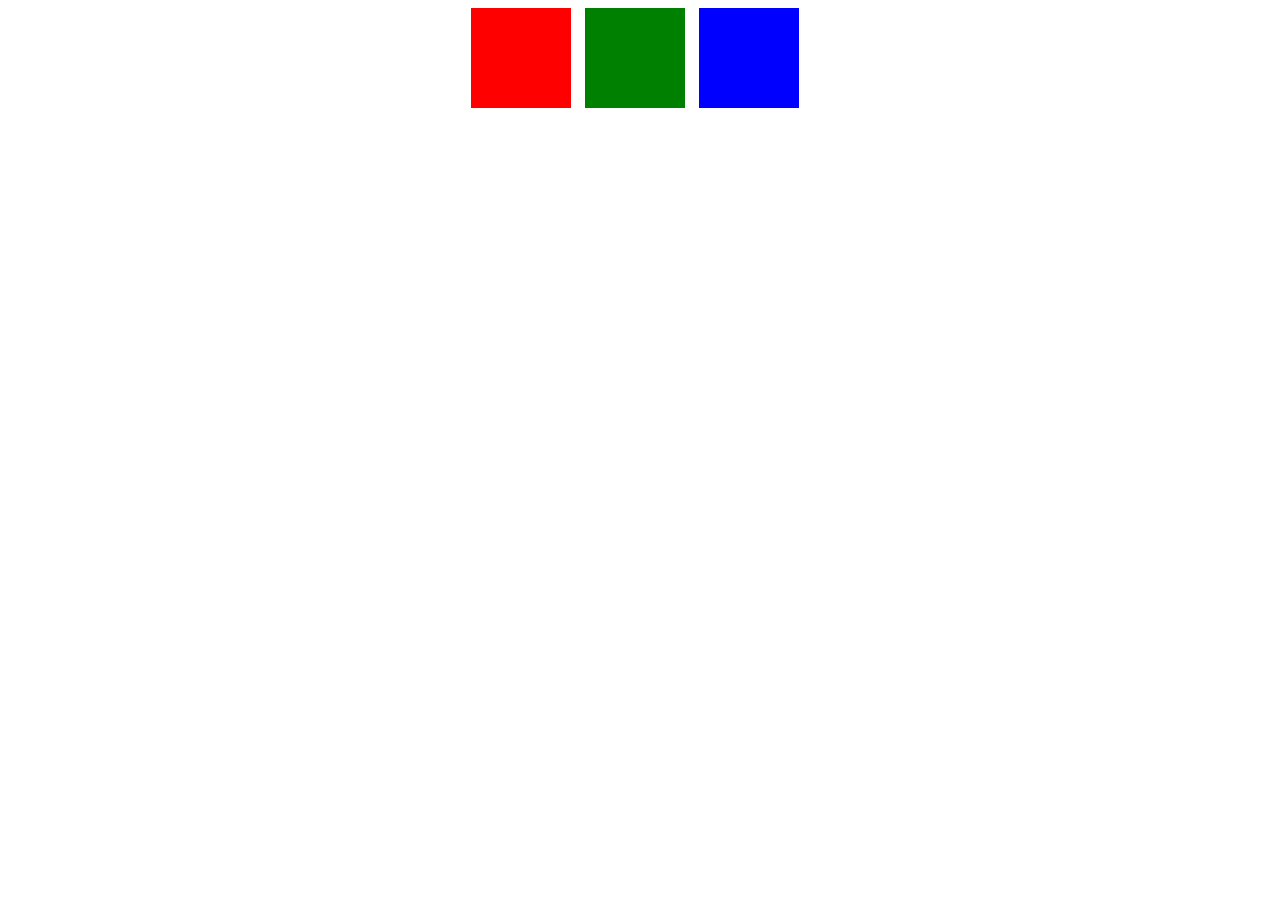
<file: Lesson3/index.html>
<!DOCTYPE html>
<html lang="en">
<head>
    <meta charset="UTF-8">
    <meta name="viewport" content="width=device-width, initial-scale=1.0">
    <style>
        .container {
            max-width: 500px;
            margin: auto;
            text-align: center;
        }
        .square {
            width: 100px;
            height: 100px;
            display: inline-block;
            margin-right: 10px;
        }
        .red { background-color: red; }
        .green { background-color: green; }
        .blue { background-color: blue; }
    </style>
</head>
<body>
    <div class="container">
        <div class="square red"></div>
        <div class="square green"></div>
        <div class="square blue"></div>
    </div>
</body>
</html>
</file>
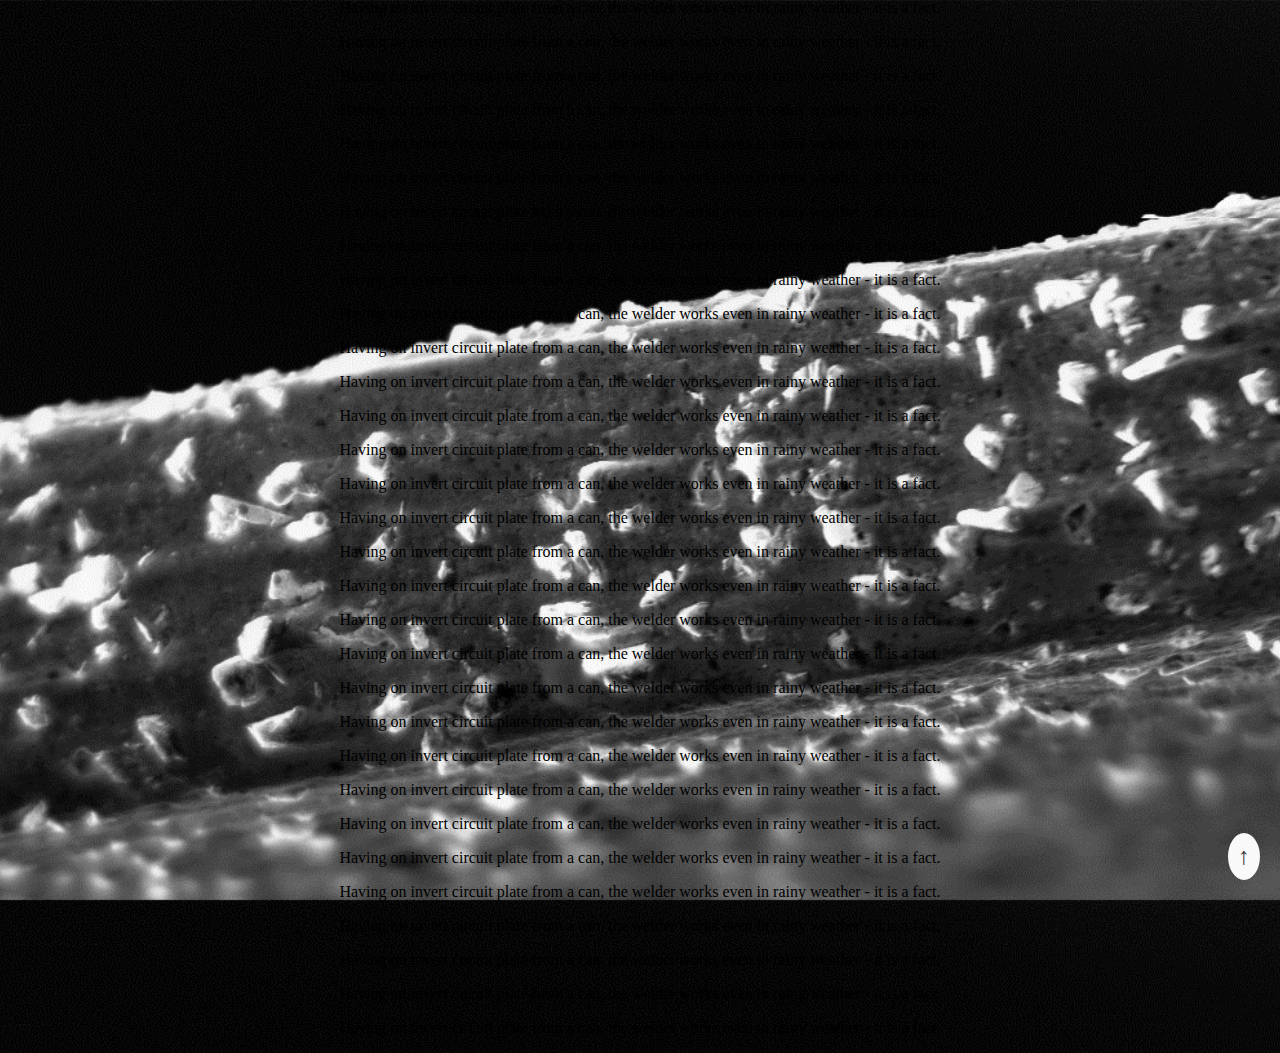
<file: Lesson_06/index.html>
<!DOCTYPE html>
<html lang="en">
<head>
    <meta charset="UTF-8">
    <link rel="stylesheet" href="./css/style.css">


    
</head>
<body>
<div>

    <p>Having  on invert circuit plate from a can, the welder works even in rainy weather - it is a fact.</p>
    <p>Having  on invert circuit plate from a can, the welder works even in rainy weather - it is a fact.</p>
    <p>Having  on invert circuit plate from a can, the welder works even in rainy weather - it is a fact.</p>
    <p>Having  on invert circuit plate from a can, the welder works even in rainy weather - it is a fact.</p>
    <p>Having  on invert circuit plate from a can, the welder works even in rainy weather - it is a fact.</p>
    <p>Having  on invert circuit plate from a can, the welder works even in rainy weather - it is a fact.</p>
    <p>Having  on invert circuit plate from a can, the welder works even in rainy weather - it is a fact.</p>
    <p>Having  on invert circuit plate from a can, the welder works even in rainy weather - it is a fact.</p>
    <p>Having  on invert circuit plate from a can, the welder works even in rainy weather - it is a fact.</p>
    <p>Having  on invert circuit plate from a can, the welder works even in rainy weather - it is a fact.</p>
    <p>Having  on invert circuit plate from a can, the welder works even in rainy weather - it is a fact.</p>
    <p>Having  on invert circuit plate from a can, the welder works even in rainy weather - it is a fact.</p>
    <p>Having  on invert circuit plate from a can, the welder works even in rainy weather - it is a fact.</p>
    <p>Having  on invert circuit plate from a can, the welder works even in rainy weather - it is a fact.</p>
    <p>Having  on invert circuit plate from a can, the welder works even in rainy weather - it is a fact.</p>
    <p>Having  on invert circuit plate from a can, the welder works even in rainy weather - it is a fact.</p>
    <p>Having  on invert circuit plate from a can, the welder works even in rainy weather - it is a fact.</p>
    <p>Having  on invert circuit plate from a can, the welder works even in rainy weather - it is a fact.</p>
    <p>Having  on invert circuit plate from a can, the welder works even in rainy weather - it is a fact.</p>
    <p>Having  on invert circuit plate from a can, the welder works even in rainy weather - it is a fact.</p>
    <p>Having  on invert circuit plate from a can, the welder works even in rainy weather - it is a fact.</p>
    <p>Having  on invert circuit plate from a can, the welder works even in rainy weather - it is a fact.</p>
    <p>Having  on invert circuit plate from a can, the welder works even in rainy weather - it is a fact.</p>
    <p>Having  on invert circuit plate from a can, the welder works even in rainy weather - it is a fact.</p>
    <p>Having  on invert circuit plate from a can, the welder works even in rainy weather - it is a fact.</p>
    <p>Having  on invert circuit plate from a can, the welder works even in rainy weather - it is a fact.</p>
    <p>Having  on invert circuit plate from a can, the welder works even in rainy weather - it is a fact.</p>
    <p>Having  on invert circuit plate from a can, the welder works even in rainy weather - it is a fact.</p>
    <p>Having  on invert circuit plate from a can, the welder works even in rainy weather - it is a fact.</p>
    <p>Having  on invert circuit plate from a can, the welder works even in rainy weather - it is a fact.</p>
    <p>Having  on invert circuit plate from a can, the welder works even in rainy weather - it is a fact.</p>
    <p>Having  on invert circuit plate from a can, the welder works even in rainy weather - it is a fact.</p>
    <p>Having  on invert circuit plate from a can, the welder works even in rainy weather - it is a fact.</p>
    <p>Having  on invert circuit plate from a can, the welder works even in rainy weather - it is a fact.</p>
    <p>Having  on invert circuit plate from a can, the welder works even in rainy weather - it is a fact.</p>

    <!-- <img src="images/bg.png" alt="background-image"> -->
    
    <div class="scroll-to-top">
        <a href="#top">&#8593;</a>
    </div>


</div>
</body>
</html>
</file>
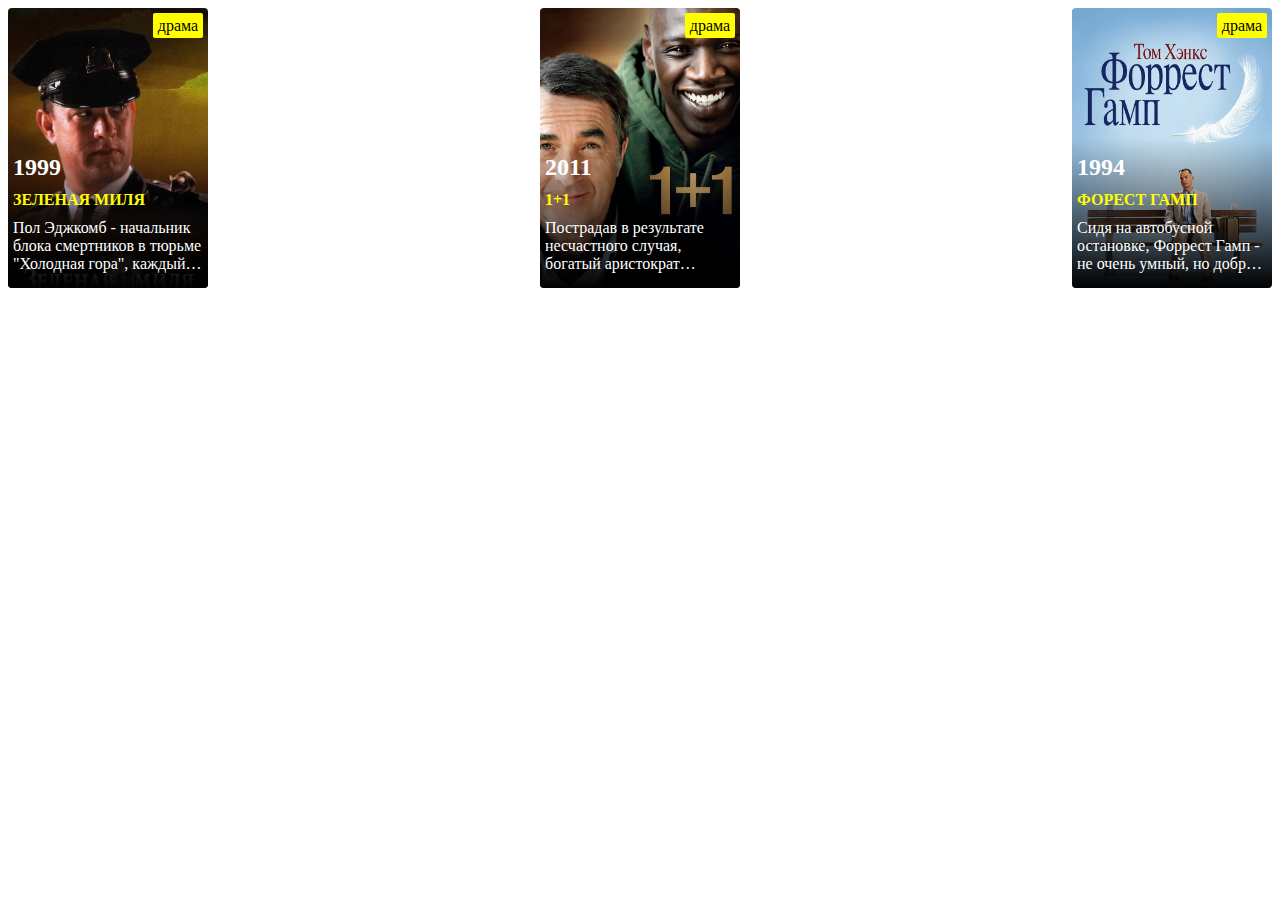
<file: Lesson_07_Project_01/index.html>
<!DOCTYPE html>
<html lang="en">
<head>
    <meta charset="UTF-8">
    <meta name="viewport" content="width=device-width, initial-scale=1.0">
    <title>Document</title>
    <link rel="stylesheet" href="./css/style.css">
</head>
<body>
    <div class="box">
        <div class="b1 b4">
            <div class="y-block">драма</div>
            <div class="text">
                <h2>1999</h2>
                <h4>Зеленая миля</h4>
                <p>Пол Эджкомб - начальник блока
            смертников в тюрьме "Холодная гора", каждый из узников...</p>
            </div>
        </div>
        <div class="b2 b4">
            <div class="y-block">драма</div>
            <div class="text">
                <h2>2011</h2>
                <h4>1+1</h4>
                <p>Пострадав в результате несчастного случая, богатый аристократ Филипп нанимает в...</p>
            </div>
        </div>
        <div class="b3 b4">
            <div class="y-block">драма</div>
            <div class="text">
                <h2>1994</h2>
                <h4>Форест Гамп</h4>
                <p>Сидя на автобусной остановке, Форрест Гамп - не очень умный, но добрй и открытый...</p>
            </div>
        </div>
    </div>
</body>
</html>
</file>
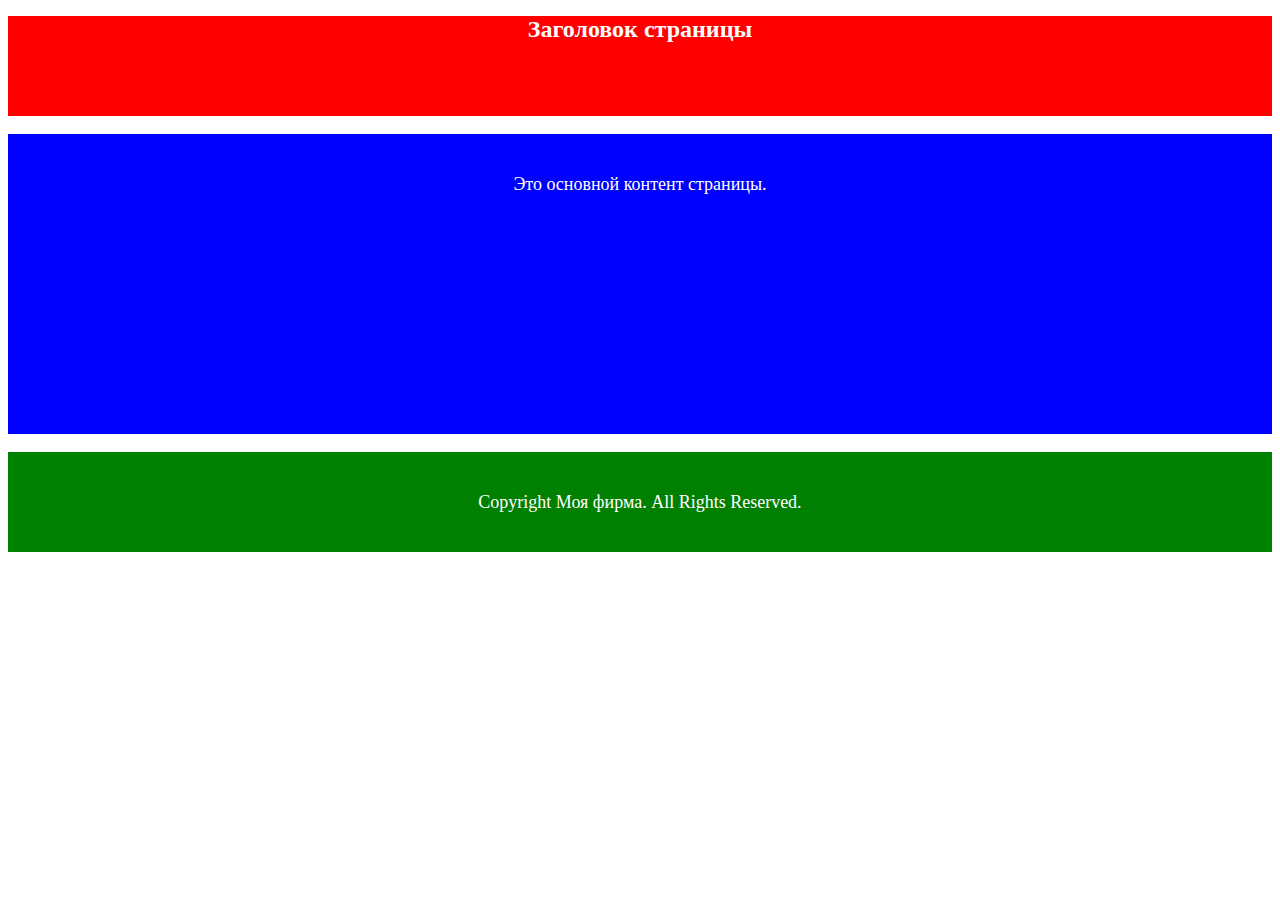
<file: Lesson3/HomeWork/index.html>
<!DOCTYPE html>
<html lang="en">
<head>
    <meta charset="UTF-8">
    <meta name="viewport" content="width=device-width, initial-scale=1.0">
    <link rel="stylesheet" href="css/style.css">

    
</head>

<body>

    <header class="my-header">
        <h1 class="my-h1">Заголовок страницы</h1>
        
    </header>

    
    <main class="my-main">
        <p></p>
        <div id="copyright"><span>Это основной контент страницы.</span></div>
    </main>

    <footer class="my-footer">
        <p></p>
        <div id="copyright"><span>Copyright Моя фирма. All Rights Reserved.</span></div>
    </footer>

</body>
</html>
</file>
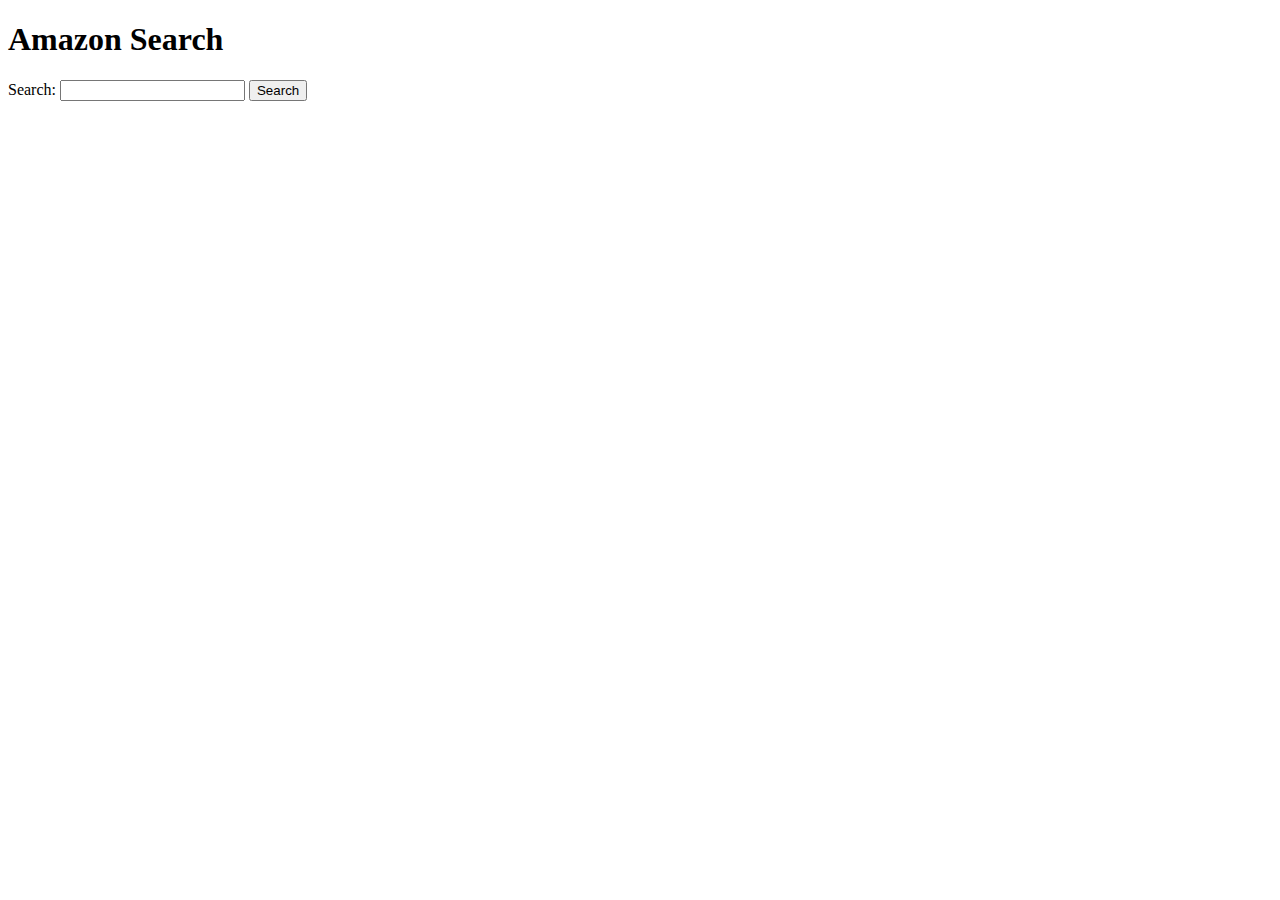
<file: Lesson_02/HomeWork/index.html>
<!DOCTYPE html>
<html lang="en">
<head>
    <meta charset="UTF-8">
    <meta name="viewport" content="width=device-width, initial-scale=1.0">
    <title>Amazon</title>
</head>
<body>
    <h1>Amazon Search</h1>
    <form action="https://www.amazon.com/s" method="get">
        <label for="searchKeyword">Search:</label>
        <input type="text" id="searchKeyword" name="k" required>
        <input type="submit" value="Search">
    </form>
    
</body>
</html>
</file>
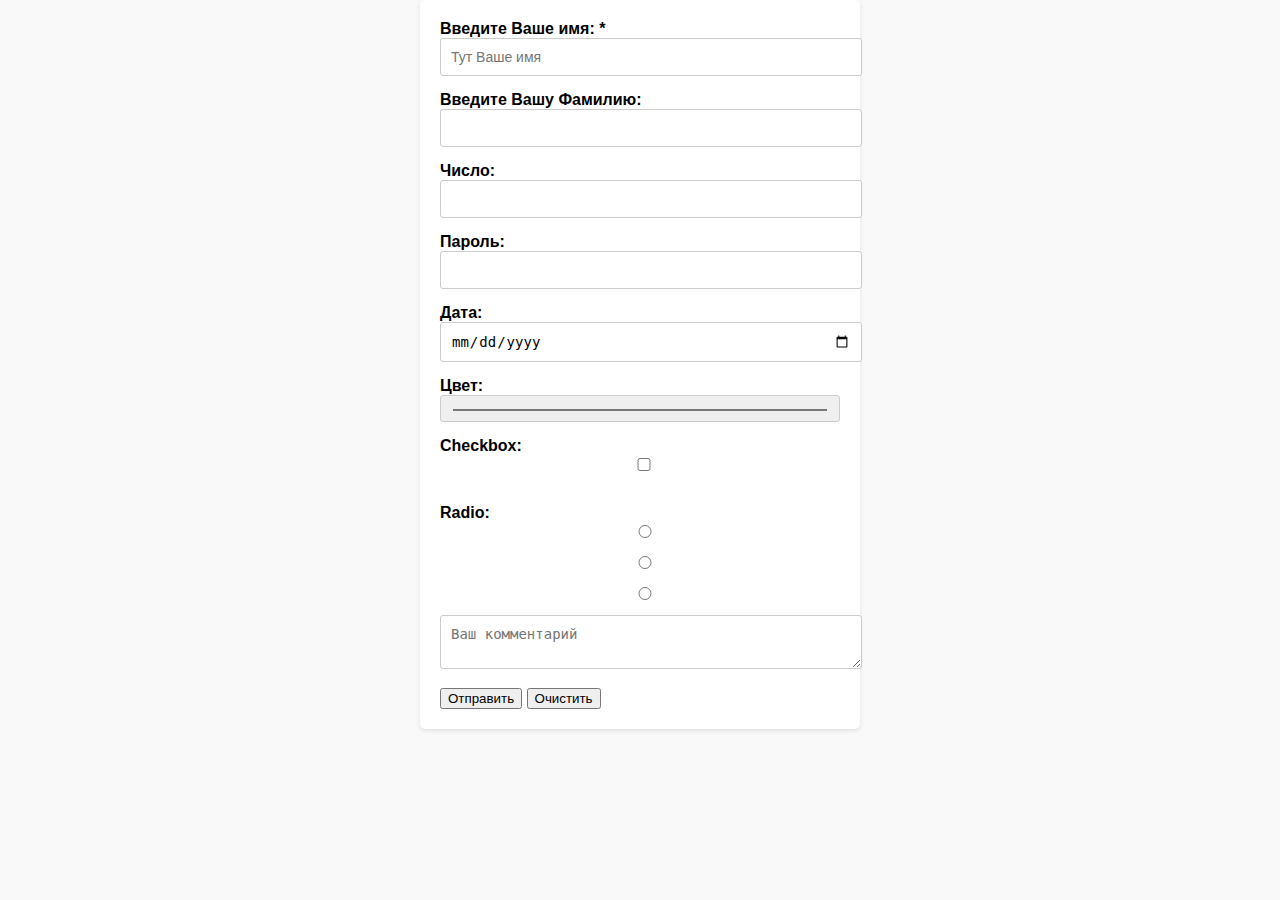
<file: Lesson_02/HomeWork2/index.html>
<!DOCTYPE html>
<html lang="en">
<head>
    <meta charset="UTF-8">
    <meta name="viewport" content="width=device-width, initial-scale=1.0">
    <title>Красивая форма</title>
    <style>
        body {
            font-family: Arial, sans-serif;
            background-color: #f9f9f9;
            margin: 0;
            padding: 0;
        }
        form {
            max-width: 400px;
            margin: 0 auto;
            padding: 20px;
            background-color: #ffffff;
            border-radius: 5px;
            box-shadow: 0 2px 4px rgba(0, 0, 0, 0.1);
        }
        label {
            font-weight: bold;
        }
        input, textarea {
            width: 100%;
            padding: 10px;
            margin-bottom: 15px;
            border: 1px solid #ccc;
            border-radius: 3px;
            font-size: 14px;
        }
        input[type="submit"], input[type="reset"] {
            background-color: #007bff;
            color: #ffffff;
            border: none;
            padding: 10px 20px;
            border-radius: 3px;
            cursor: pointer;
        }
        input[type="submit"]:hover, input[type="reset"]:hover {
            background-color: #0056b3;
        }
    </style>
</head>
<body>
    <form action="/" method="get">
        <label for="name">Введите Ваше имя: *</label>
        <input type="text" id="name" placeholder="Тут Ваше имя" required>
        <br>
        <label for="surname">Введите Вашу Фамилию:</label>
        <input type="text" id="surname">
        <br>
        <label for="number">Число:</label>
        <input type="number">
        <br>
        <label for="password">Пароль:</label>
        <input type="password">
        <br>
        <label for="date">Дата:</label>
        <input type="date">
        <br>
        <label for="color">Цвет:</label>
        <input type="color">
        <br>
        <label for="checkbox">Checkbox:</label>
        <input type="checkbox">
        <br><br>
        <label>Radio:</label>
        <input type="radio" name="channel">
        <input type="radio" name="channel">
        <input type="radio" name="channel">
        <br>
        <textarea placeholder="Ваш комментарий"></textarea>
        <br>
        <button type="submit">Отправить</button>
        <button type="reset">Очистить</button>
    </form>
</body>
</html>
</file>
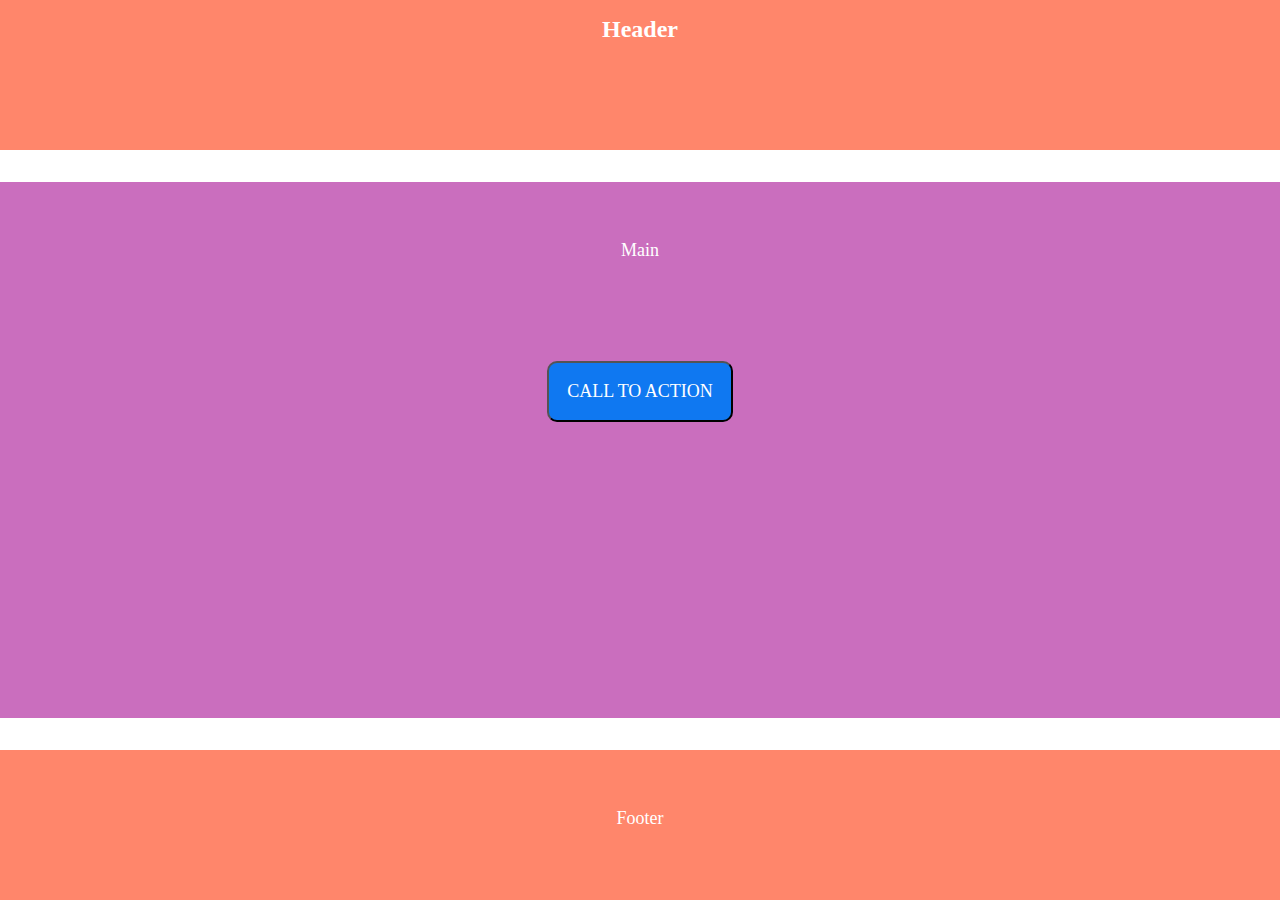
<file: Lesson_04/HomeWork/index.html>
<!DOCTYPE html>
<html lang="en">
<head>
    <meta charset="UTF-8">
    <meta name="viewport" content="width=device-width, initial-scale=1.0">
    <link rel="stylesheet" href="css/style.css">
    
    
</head>

<body class="my-body">

    <header class="my-header">
        <h1 class="my-h1">Header</h1>
    </header>

    <p></p>

    <main class="my-main">
        <p></p>
        <div id="copyright"><span>Main</span></div>
        <button type="submit" id="btnContactUs">Call to action</button>
    </main>

    <p></p>

    <footer class="my-footer">
        <p></p>
        <div id="copyright"><span>Footer</span></div>
    </footer>

</body>
</html>
</file>
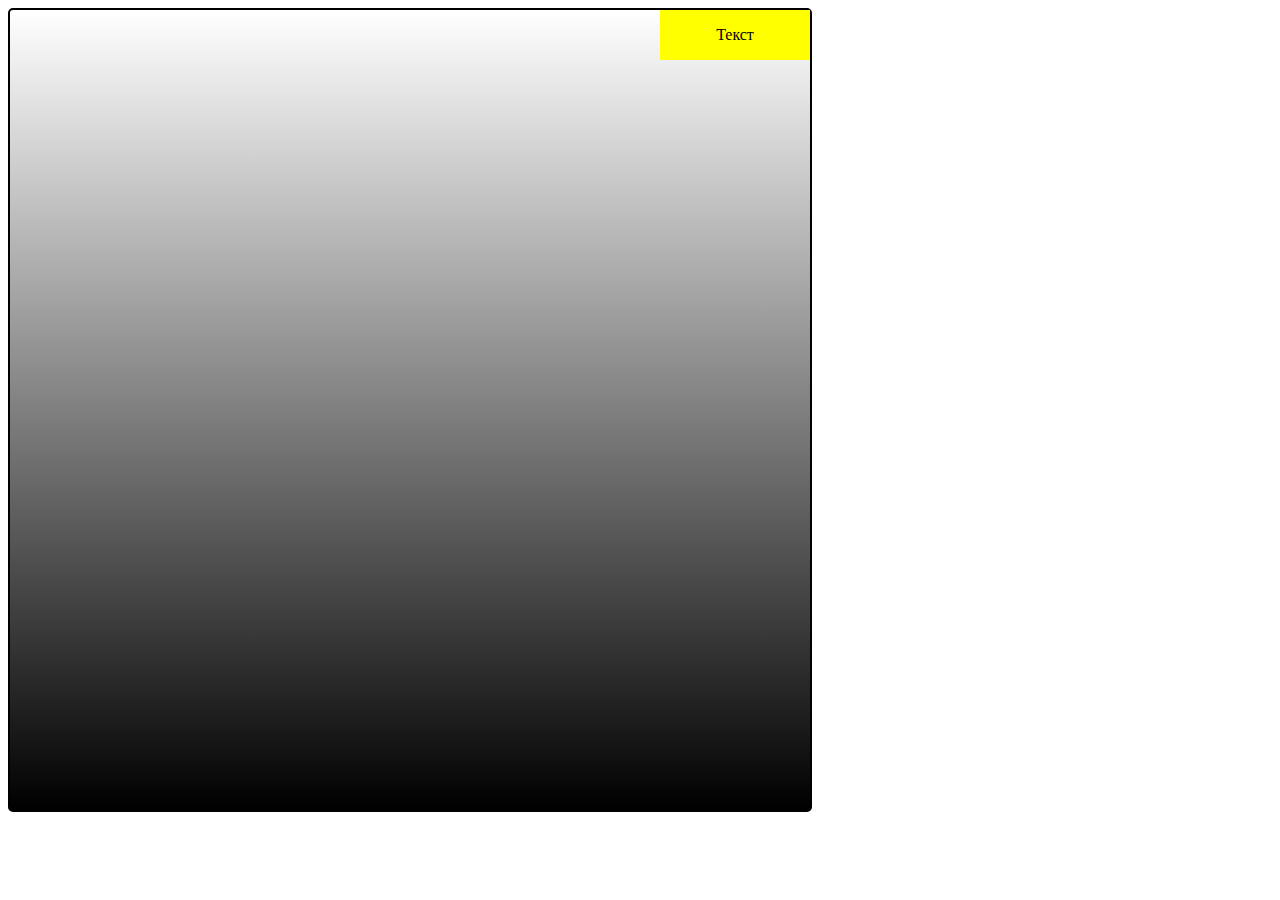
<file: Lesson_05/HomeWork/index.html>
<!DOCTYPE html>
<html lang="en">
<head>
    <meta charset="UTF-8">
    <link rel="stylesheet" href="css/style.css">
</head>
<body>
    <div class="square">
        <div class="y-block">Текст</div>
    </div>
</body>
</html>
</file>
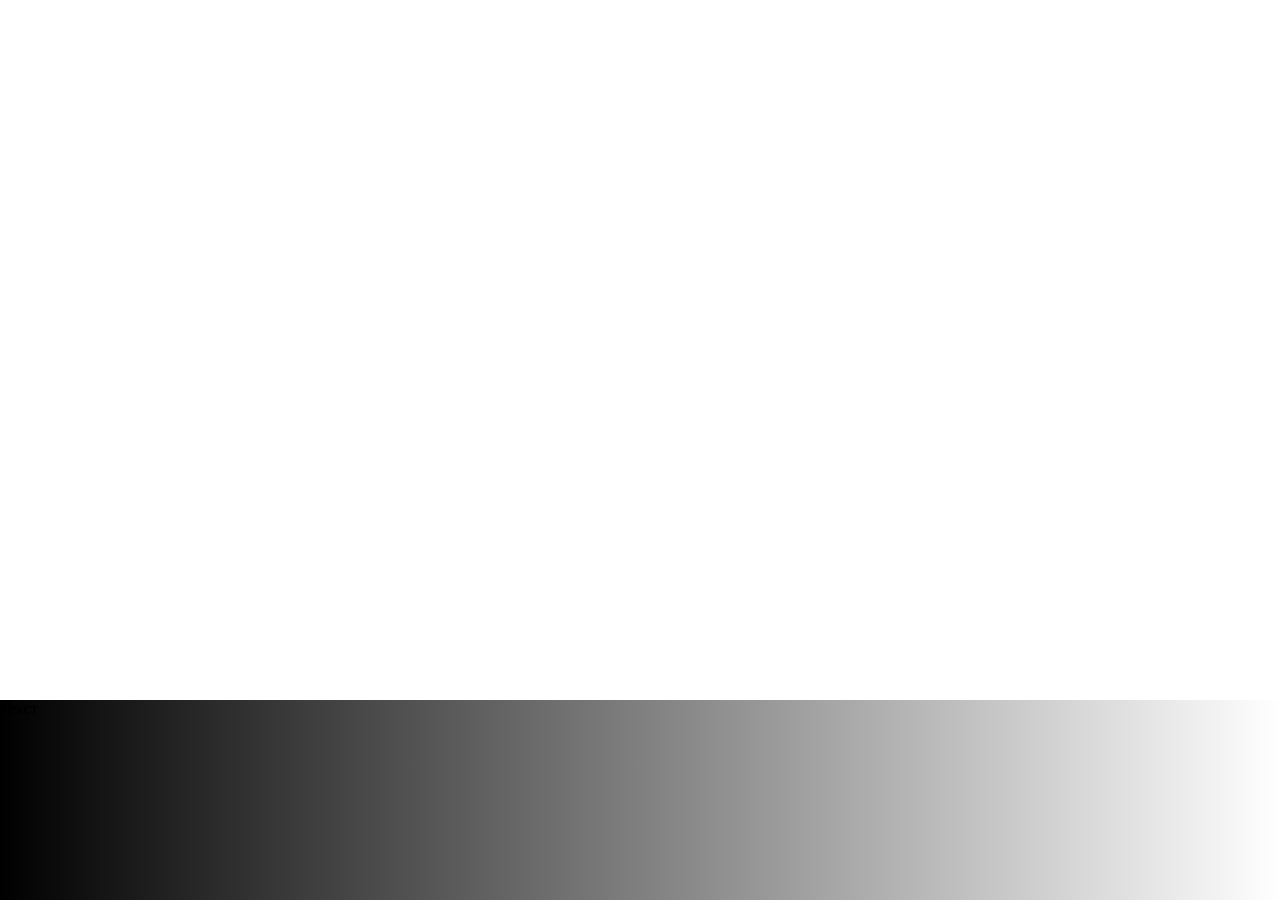
<file: Lesson_06/Exemple_02/index.html>
<!DOCTYPE html>
<html lang="en">
<head>
    <meta charset="UTF-8">
    <link rel="stylesheet" href="css/style.css">
</head>
<body>
    <div class="square">
        <div class="square_2">Текст</div>
    </div>
</body>
</html>
</file>
<file: Lesson_06/css/style.css>
body {
    margin: 0;
    padding: 0;
    display: flex;
    justify-content: center;
    align-items: center;
    height: 100vh;
    background-image: url("../images/bg.png");
    background-size: cover;
    background-position: center;
}
/* Стили для стрелки */
.scroll-to-top {
    position: fixed;
    bottom: 20px;
    right: 20px;
    z-index: 1000;
}

.scroll-to-top a {
    display: block;
    font-size: 24px;
    text-decoration: none;
    color: #333;
    background-color: #f9f9f9;
    padding: 10px;
    border-radius: 50%;
    transition: background-color 0.3s ease;
}

.scroll-to-top a:hover {
    background-color: #ddd;
}
</file>
<file: Lesson_07_Project_01/css/style.css>
.box{
    display: flex;
    gap: 20px;
    justify-content:space-between;
    font-family: Calibri;
}
.b1 {
    background-image: url(../images/f1.webp);
}
.b2 {
    background-image: url(../images/f2.webp);
}
.b3 {
    background-image: url(../images/f3.webp);
}
.b4 {
    position: relative; /* ограничевает вложеные блоки с абсолютом */
    width: 33%;
    min-width: 150px;
    max-width: 200px;
    height: 50vw;
    min-height: 210px;
    max-height: 280px;
    background-size: cover;
    border-radius: 4px;
}
.y-block {
    display: flex;
    width: 50px;
    height: 25px;
    background-color: yellow;
    position: absolute;
    top: 5px;
    right: 5px;
    justify-content: center;
    align-items: center;
    border-radius: 2px;
}
h2 {
    margin: 10px 0;
    color: white;
}
h4 {
    margin: 10px 0;
    color: yellow;
    text-transform: uppercase; /* весь текст заглавными буквами */
}
p {
    margin: 10px 0;
    color: white;
    display: -webkit-box;
    -webkit-line-clamp: 3;
    -webkit-box-orient: vertical;
    overflow: hidden;
}
.text {
    position: absolute;
    bottom: 0;
    background: linear-gradient(rgba(0, 0, 0, 0), rgba(0, 0, 0, 0.991));
    padding: 5px;
    border-radius: 4px;
}
</file>
<file: Lesson3/HomeWork/css/style.css>
/* Стили для header */
.my-header {
    background-color: red;
    height: 100px;
}

/* Стили для заголовка h1 */
.my-h1 {
    font-size: 24px;
    color: white;
    text-align: center;
}

/* Стили для блока main */
.my-main {
    background-color: blue;
    font-size: 18px;
    height: 300px;
    color: white;
}

/* Стили для footer */
.my-footer {
    background-color: green;
    font-size: 18px;
    height: 100px;
    color: white;
}

#copyright > span {
   
    color: #ffffff;
    display: block;
    font-size: 18px;
    text-align: center;
  }

  #copyright {
    clear: both;
    padding-top: 40px;
</file>
<file: Lesson_04/HomeWork/css/style.css>
/* Стили для header */
.my-header {
    background-color: #ff5833b9;
    height: 150px;
}

/* Стили для заголовка h1 */
.my-h1 {
    font-size: 24px;
    color: white;
    text-align: center;
}

/* Стили для блока main */
.my-main {
    background-color:#b637a5b9;
    font-size: 18px;
    height: 300px;
    color: white;
     /* Чтобы занимал оставшееся пространство */
     flex-grow: 1;
     
    
}

/* Стили для footer */
.my-footer {
    background-color:#ff5833b9;
    font-size: 18px;
    height: 150px;
    color: white; 
    /* Чтобы footer не уменьшался */
    flex-shrink: 0;
    
}

#copyright > span {
   
    color: #ffffff;
    display: block;
    font-size: 18px;
    text-align: center;
  }

  #copyright {
    clear: both;
    padding-top: 40px;
  }

  .my-body {
            margin: 0;
            color: #fff;
            /* Растягиваем body по высоте html */
            display: flex;
            flex-direction: column;
            min-height: 100vh;
 }
 
 

#btnContactUs { 
    font-size: 18px; cursor: pointer; font-family: 'Conv_PFDinDisplayPro-Reg'; 
    text-transform: uppercase;  padding: 18px; background: #0f78f1; color: white; 
    border-radius: 10px; /* Закругление углов */
    margin: 100px auto; /* Верхний и нижний отступ по 100px, горизонтальное центрирование */
    display:block; clear:both; text-align:center; /*Центрируем по горизонтали */
}
#btnContactUs:hover {color:black;} /* Изменение цвета текста при наведении*/
</file>
<file: Lesson_05/HomeWork/css/style.css>
.square {
    position: relative;
    width: 800px;
    height: 800px;
    border: 2px solid #000;
    border-radius: 5px;
    background: linear-gradient(to top, #000, #fff);
}
.y-block {
    position: absolute;
    top: 0;
    right: 0;
    width: 150px;
    height: 50px;
    background-color: yellow;
    display: flex;
    justify-content: center; /*центровка по горизонтали */
    align-items: center;  /*центровка по вертикали */
    color: black;
}
</file>
<file: Lesson_06/Exemple_02/css/style.css>
body {
    margin: 0;
    padding: 0;
    display: flex;
    justify-content: center;
    align-items: center;
    height: 100vh;
    background-image: url("https://www.technocrazed.com/wp-content/uploads/2015/12/beautiful-wallpaper-download-18.jpg");
    background-size: cover;
    background-position: center;
}


.square {
    /* position: relative; */
    margin-top: 700px; /* Фиксированный отступ сверху */
    width: 100%;
    height: 200px;
    
    /* border: 2px solid #000; */
    /* border-radius: 5px; */
    background: linear-gradient(to right, #000, #fff);
    background-position: left; /* Добавлено для выравнивания по левому краю */
    
    /* flex-direction: row; */
}
/* .square_2 {
    position: absolute;
    top: 0;
    right: 0;
    width: 150px;
    height: 50px;
    background-color: yellow;
    display: flex;
    justify-content: center;
    align-items: center;
    color: black;
} */
</file>
